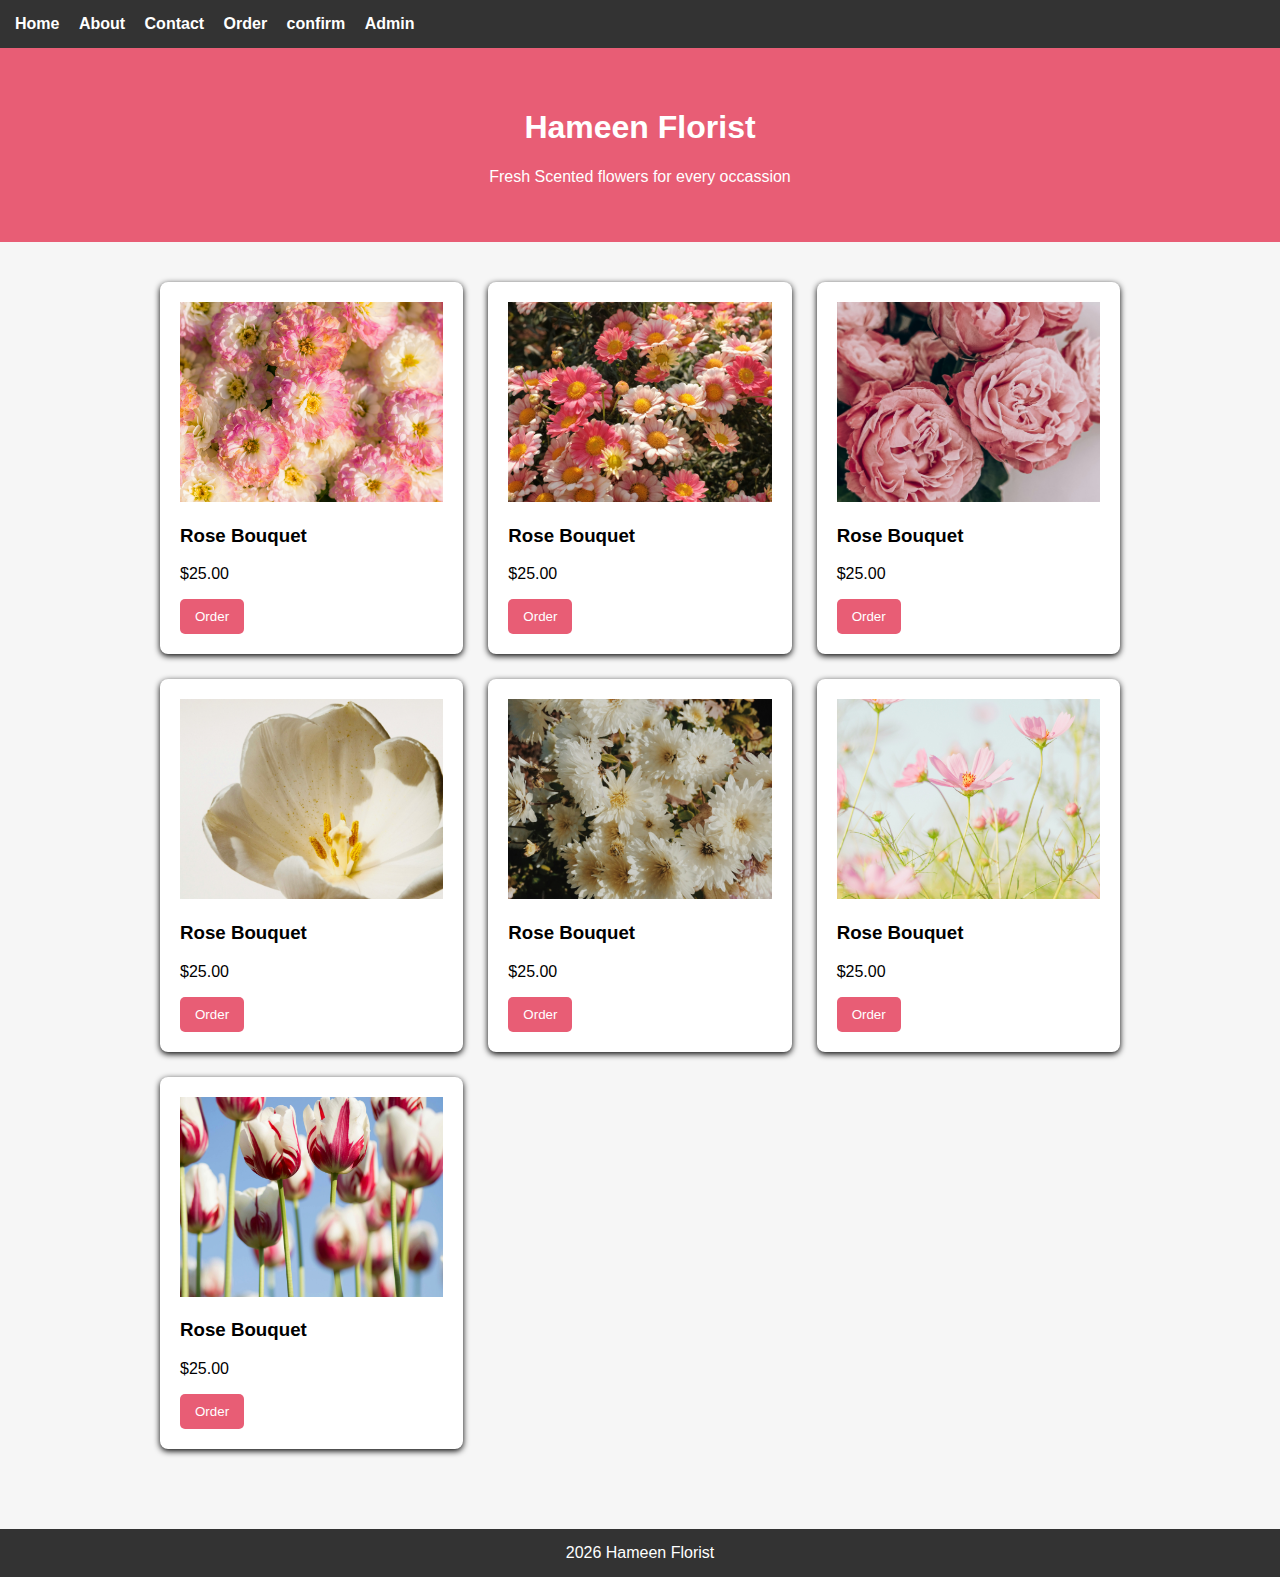
<file: index.html>
<!DOCTYPE html>
<html lang="en">
<head>
    <meta charset="UTF-8">
    <meta name="viewport" content="width=device-width, initial-scale=1.0">
    <title>Hameen Florist </title>
    <link rel="stylesheet" href="style.css">
</head>
<body>
    <nav>
        <a href="home.html">Home</a>
        <a href="About.html">About</a>
        <a href="Contact.html">Contact</a>
        <a href="Order.html">Order</a>
        <a href="confirm.html">confirm</a>
        <a href="admin.html">Admin</a>
    </nav>

    <header>
        <h1>Hameen Florist</h1>
        <p> Fresh Scented flowers for every occassion </p>
    </header>

    <div class="container">

        <div class="products">
                <div class="card">
                    <img src="images/flower1 (1).jpg" alt="Product 1">
                    <h3>Rose Bouquet</h3>
                    <p>$25.00</p>
                    <a href="order.html"><button>Order</button></a>
                </div>

                <div class="card">
                    <img src="images/flower1 (2).jpg" alt="Product 1">
                    <h3>Rose Bouquet</h3>
                    <p>$25.00</p>
                    <a href="order.html"><button>Order</button></a>
                </div>


                <div class="card">
                    <img src="images/flower1 (3).jpg" alt="Product 1">
                    <h3>Rose Bouquet</h3>
                    <p>$25.00</p>
                    <a href="order.html"><button>Order</button></a>
                </div>

                <div class="card">
                    <img src="images/flower1 (4).jpg" alt="Product 1">
                    <h3>Rose Bouquet</h3>
                    <p>$25.00</p>
                    <a href="order.html"><button>Order</button></a>
                </div>
        
                <div class="card">
                    <img src="images/flower1 (5).jpg" alt="Product 1">
                    <h3>Rose Bouquet</h3>
                    <p>$25.00</p>
                    <a href="order.html"><button>Order</button></a>
                </div>

                <div class="card">
                    <img src="images/flower1 (6).jpg" alt="Product 1">
                    <h3>Rose Bouquet</h3>
                    <p>$25.00</p>
                    <a href="order.html"><button>Order</button></a>
                </div>
        
                <div class="card">
                    <img src="images/flower1 (7).jpg" alt="Product 1">
                    <h3>Rose Bouquet</h3>
                    <p>$25.00</p>
                    <a href="order.html"><button>Order</button></a>
                </div>
        </div>
    
    </div>
    <footer>2026 Hameen Florist</footer>

</body>
</html>
</file>
<file: style.css>
*{
    box-sizing: border-box;
    font-family: Arial, Helvetica, sans-serif;
}

body{
    margin: 0;
    background: #f6f6f6;
}

nav{
    position: relative;
    top: 0;
    background: #333;
    padding: 15px;
    z-index: 1000;
}

nav a{
    color: white;
    margin-right: 15px;
    text-decoration: none;
    font-weight: bold;
}

nav a:hover{
    text-decoration: underline;
}

header{
    background: #e85d75;
    color: white;
    padding: 40px;
    text-align: center;
}

.container{
    max-width: 1000px;
    margin: auto;
    padding: 40px 20px;
}

.products{
    display: grid;
    grid-template-columns: repeat(auto-fit, minmax(250px, 1fr));
    gap: 25px;
}

.card{
    background: white;
    border-radius: 8px;
    overflow: hidden;
    box-shadow: 0 2px 6px rgba(0,0,0,1);
    transition: transform .3s;
}

.card:hover{
    transform: translateY(-5px);
}

.card img{
    width: 100%;
    height: 200px;
    object-fit: cover;
    transition: transform .4s ease;
}

.card:hover img{
    transform: scale(1.1);
}

.card{
    padding: 20px;
}

button{
    background: #e85d75;
    color: white;
    border: none;
    padding: 10px 15px;
    border-radius: 5px;
    cursor: pointer;
}

button:hover{
    background: #d44c63;
}

form{
    background: white;
    padding: 25px;
    border-radius: 8px;
    max-width: 500px;
    margin: auto;
}

input, textarea{
    width: 100px;
    padding: 10px;
    margin-bottom: 15px;
    border-radius: 5px;
    border: 1px solid #ccc;
}

footer{
    background: #333;
    color: white;
    text-align: center;
    padding: 15px;
    margin-top: 40px;
}
</file>
